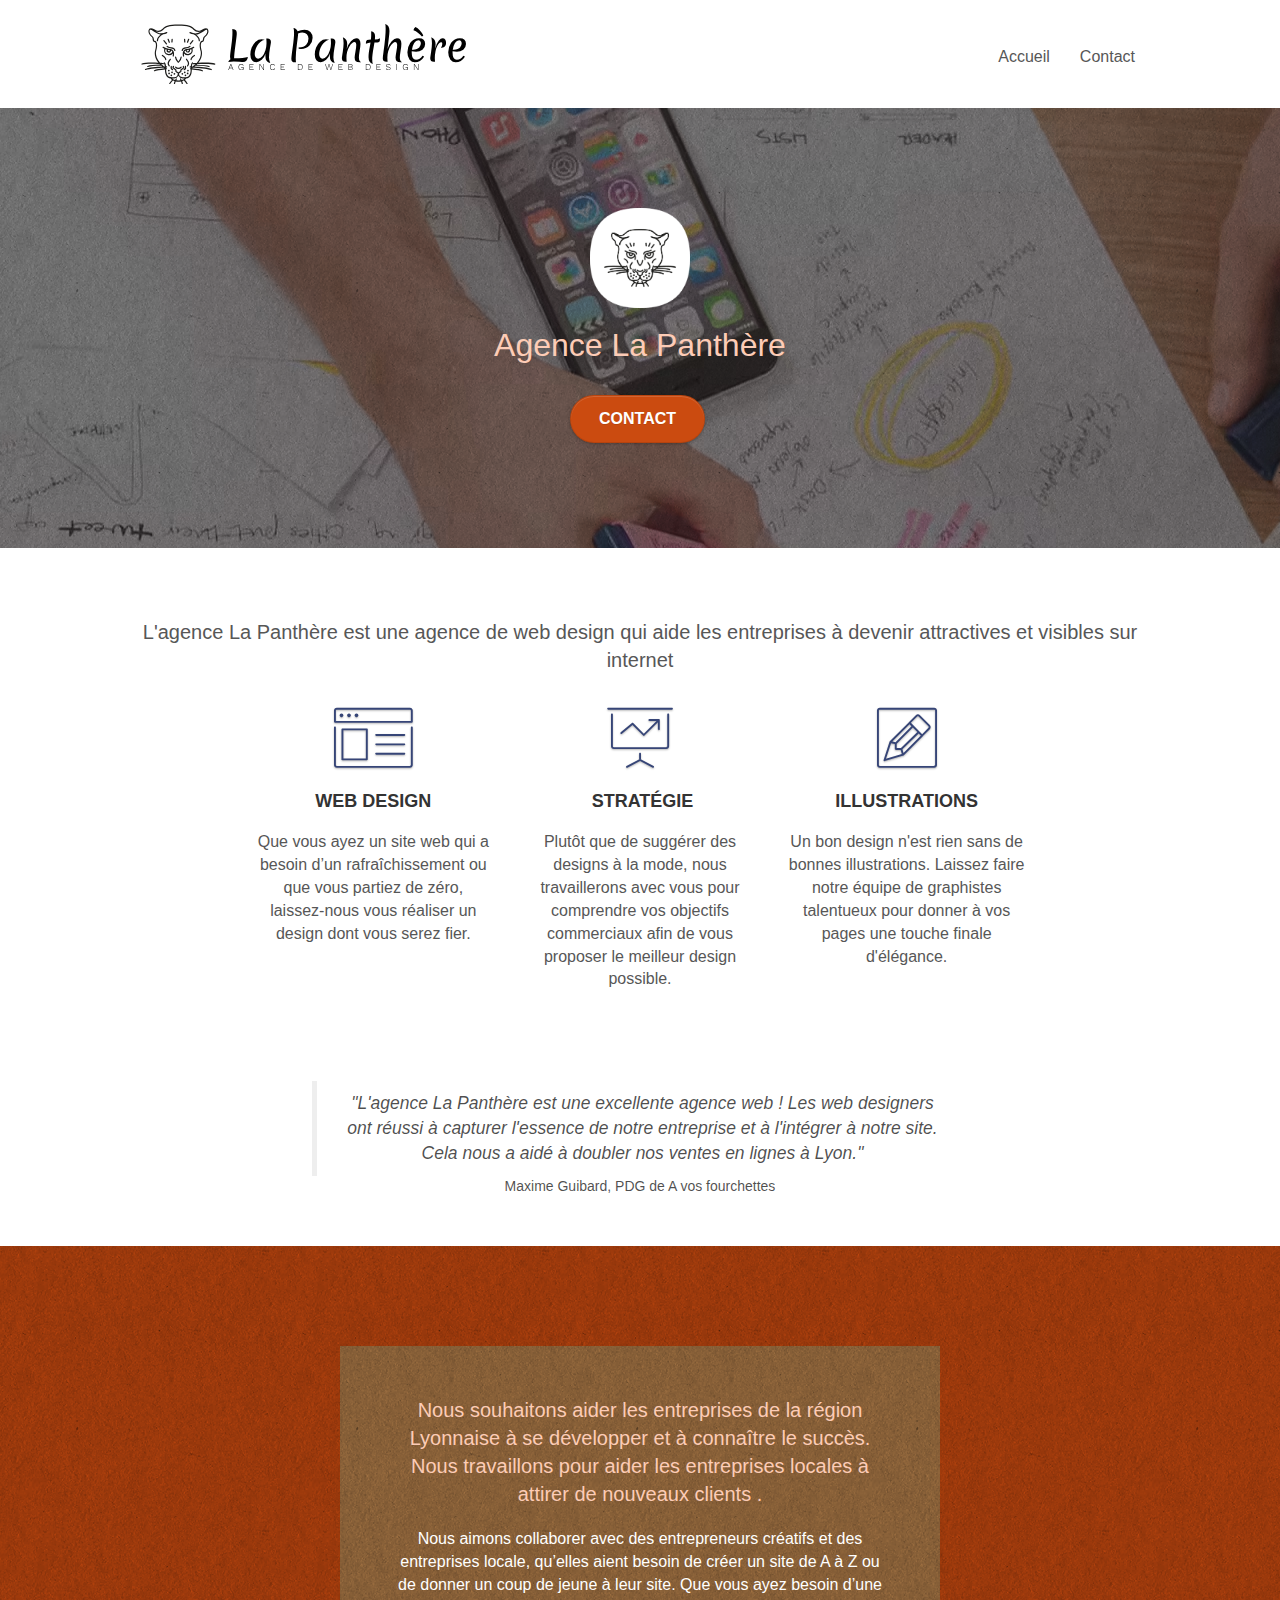
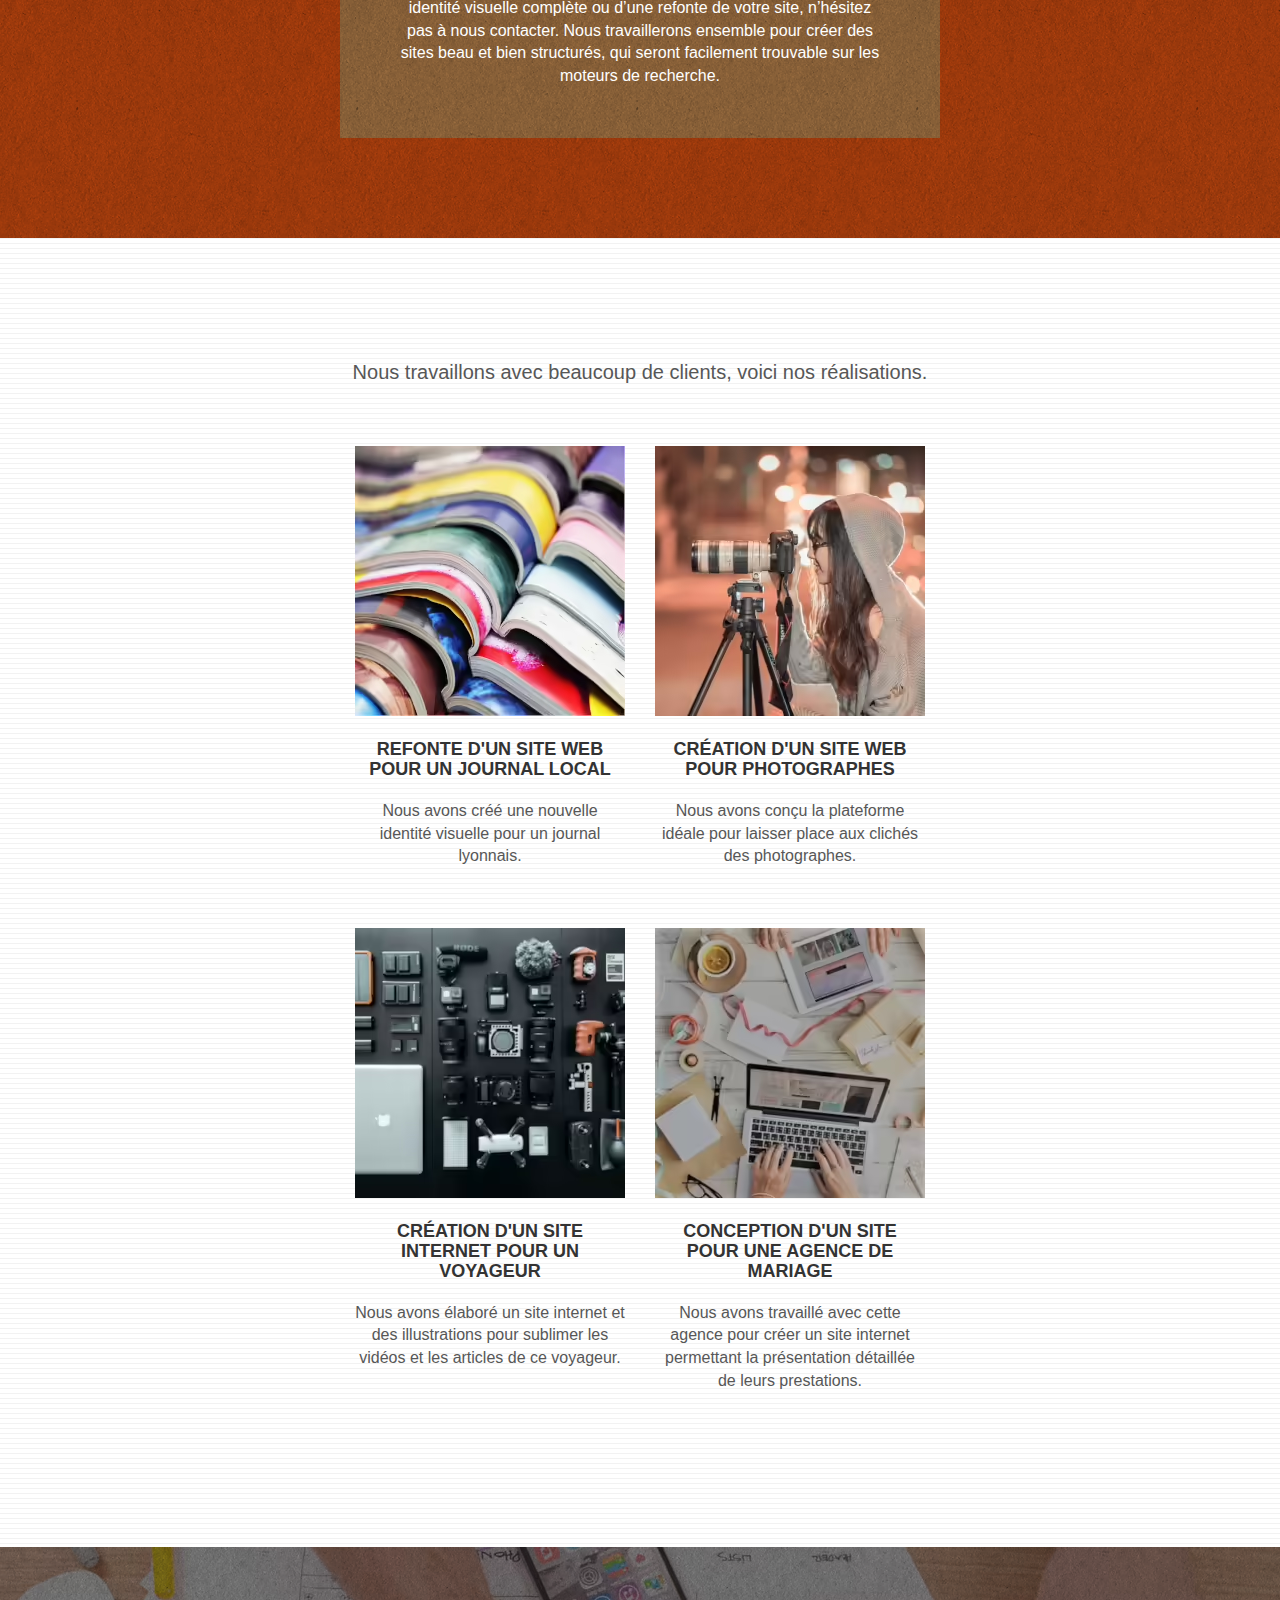
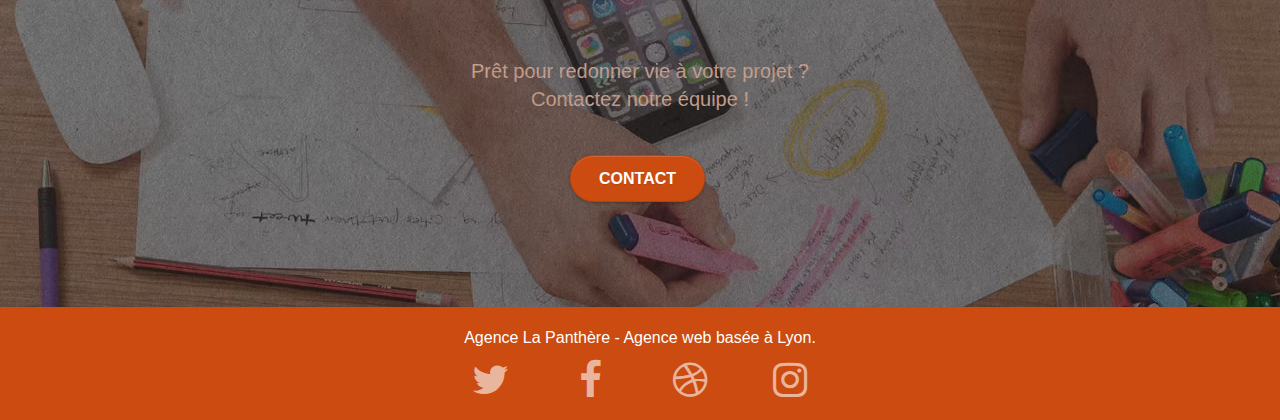
<file: index.html>
<!DOCTYPE html>
<html lang="fr-FR">
  <head>
    <meta charset="utf-8" />

    <!--removed useless meta keywords-->

    <meta
      name="description"
      content="Agence La Panthère, entreprise de webdesign, marketing digital, spécialiste de la création de sites web à Lyon, Rhône-Alpes, France"
    />
    <!--added content meta description-->
    <meta
      name="viewport"
      content="width=device-width, initial-scale=1.0, viewport-fit=cover"
    />

    <link rel="stylesheet" type="text/css" href="./css/bootstrap.min.css" />
    <link rel="stylesheet" type="text/css" href="style.min.css" />
    <link rel="stylesheet" type="text/css" href="./css/font-awesome.min.css" />
    <link rel="stylesheet" type="text/css" href="./css/et-line.min.css" />
    <link rel="canonical" href="https://edelob.github.io/P4/index.html" />
    <!--added canonical tag-->

    <link rel="shortcut icon" type="image/png" href="favicon.jpg" />
    <title>La Panthère, agence de web design à Lyon</title>
    <!--added title with name and location-->

    <!-- Analytics -->

    <!-- Analytics END -->
  </head>

  <body>
    <!-- Principal conteneur -->
    <main class="page-container">
      <!--changed div to main tag-->

      <!-- bloc-0 -->
      <div class="bloc bgc-white l-bloc" id="bloc-0">
        <div class="container bloc-sm">
          <nav class="navbar row">
            <div class="navbar-header">
              <!--removed useless keywords div-->
              <a class="navbar-brand" href="index.html"
                ><img
                  src="img/agence-la-panthere-monochrome.svg"
                  alt="image du logo de l'agence la Panthère"
                  height="60"
              /></a>
              <!--changed alt image description-->

              <!--removed useless keywords div-->

              <button
                id="nav-toggle"
                type="button"
                class="ui-navbar-toggle navbar-toggle"
                data-toggle="collapse"
                data-target=".navbar-1"
              >
                <span class="sr-only">Toggle navigation</span
                ><span class="icon-bar"></span><span class="icon-bar"></span
                ><span class="icon-bar"></span>
              </button>
            </div>
            <div class="collapse navbar-collapse navbar-1 special-dropdown-nav">
              <ul class="site-navigation nav navbar-nav">
                <li>
                  <a href="index.html">Accueil</a>
                </li>
                <li></li>
                <li>
                  <a href="contact.html">Contact</a>
                  <!--changed page2 to Contact-->
                </li>
              </ul>
            </div>
          </nav>
        </div>
      </div>
      <!-- bloc-0 END -->

      <!-- bloc-1-presentation -->
      <div
        class="bloc bgc-dark-slate-blue bg-banniere d-bloc bg-t-edge bloc-bg-texture texture-paper b-parallax"
        id="bloc-1-hero"
      >
        <div class="container bloc-lg">
          <div class="row tight-width-whitespace">
            <div class="col-sm-12">
              <img
                src="img/logo.png"
                class="center-block image-resize-mode"
                width="100"
                alt="image du logo de l'agence la Panthère"
              />
              <!--changed alt logo description, removed useless keywords-->

              <h1 class="text-center hero-bloc-text tc-white">
                Agence La Panthère
              </h1>
              <div class="text-center">
                <a
                  href="contact.html"
                  class="btn btn-lg btn-clean btn-rd cta-hero btn-atomic-tangerine"
                  id="cta-hero"
                  >Contact</a
                >
              </div>
            </div>
          </div>
        </div>
      </div>
      <!-- bloc-1-presentation END -->

      <!-- bloc-2-services -->
      <div class="bloc bgc-white l-bloc" id="bloc-2-services">
        <div class="container bloc-md">
          <div class="row">
            <div class="col-sm-12 text-center">
              <h2>
                L'agence La Panthère est une agence de web design qui aide les
                entreprises à devenir attractives et visibles sur internet
              </h2>
              <!--changed img for h2 text-->
            </div>
          </div>
          <div class="row voffset-lg med-width-whitespace">
            <div class="col-sm-4">
              <div class="text-center">
                <span
                  class="et-icon-browser sm-shadow icon-dark-slate-blue icons icon-lg"
                ></span>
              </div>
              <h3 class="mg-md text-center">Web design</h3>
              <p class="text-center">
                Que vous ayez un site web qui a besoin d&rsquo;un
                rafraîchissement ou que vous partiez de zéro, laissez-nous vous
                réaliser un design dont vous serez fier.
              </p>
            </div>
            <div class="col-sm-4">
              <div class="text-center">
                <span
                  class="et-icon-presentation sm-shadow icon-dark-slate-blue icons icon-lg"
                ></span>
              </div>
              <h3 class="mg-md text-center">&nbsp;Stratégie</h3>
              <p class="text-center">
                Plutôt que de suggérer des designs à la mode, nous travaillerons
                avec vous pour comprendre vos objectifs commerciaux afin de vous
                proposer le meilleur design possible.<br />
              </p>
            </div>
            <div class="col-sm-4">
              <div class="text-center">
                <span
                  class="et-icon-edit sm-shadow icon-dark-slate-blue icons icon-lg"
                ></span>
              </div>
              <h3 class="mg-md text-center">Illustrations</h3>
              <p class="text-center">
                Un bon design n'est rien sans de bonnes illustrations. Laissez
                faire notre équipe de graphistes talentueux pour donner à vos
                pages une touche finale d'élégance.
              </p>
            </div>
          </div>
          <div class="row voffset-lg voffset">
            <figure class="col-xs-12 col-md-8 col-md-offset-2 text-center">
              <blockquote style="margin-bottom: 0">
                <em
                  >"L'agence La Panthère est une excellente agence web ! Les web
                  designers ont réussi à capturer l'essence de notre entreprise
                  et à l'intégrer à notre site. Cela nous a aidé à doubler nos
                  ventes en lignes à Lyon."</em
                >
              </blockquote>
              <figcaption>Maxime Guibard, PDG de A vos fourchettes</figcaption>
            </figure>
            <!--replace citation image for figure and blockquote div-->
          </div>
        </div>
      </div>
      <!-- bloc-2-services END -->

      <!-- bloc-3-what-i-do -->
      <div
        class="bloc tc-white bgc-atomic-tangerine bg-presentation d-bloc bloc-bg-texture texture-paper b-parallax"
        id="bloc-3-what-i-do"
      >
        <div class="container bloc-lg">
          <div class="row tight-width-whitespace black-background">
            <div class="col-sm-12">
              <h2 class="mg-md text-center tc-white">
                Nous souhaitons aider les entreprises de la région Lyonnaise à
                se développer et à connaître le succès. Nous travaillons pour
                aider les entreprises locales à attirer de nouveaux clients .<br />
              </h2>
              <p class="text-center white">
                Nous aimons collaborer avec des entrepreneurs créatifs et des
                entreprises locale, qu’elles aient besoin de créer un site de A
                à Z ou de donner un coup de jeune à leur site. Que vous ayez
                besoin d’une identité visuelle complète ou d’une refonte de
                votre site, n’hésitez pas à nous contacter. Nous travaillerons
                ensemble pour créer des sites beau et bien structurés, qui
                seront facilement trouvable sur les moteurs de recherche.
              </p>
              <!--removed redundant contact link-->
            </div>
          </div>
        </div>
      </div>
      <!-- bloc-3-what-i-do END -->

      <!-- bloc-4-portfolio -->
      <div
        class="bloc bgc-white bg-lines-h2-bg bg-repeat l-bloc"
        id="bloc-4-portfolio"
      >
        <div class="container bloc-lg">
          <div class="row">
            <div class="col-sm-12 text-center">
              <h2>
                Nous travaillons avec beaucoup de clients, voici nos
                réalisations.
              </h2>
            </div>
            <!--replaced text img with h2 title-->
          </div>
          <div class="row tight-width-whitespace portfolio-row">
            <div class="col-sm-6">
              <a
                href="#"
                data-lightbox="img/site_web_journal_local.jpg"
                data-gallery-id="gallery-1"
                data-caption="Refonte d'un site web pour un journal local"
                data-frame="snapshot-lb"
                ><img
                  src="img/site_web_journal_local-270.avif"
                  alt="photo d'une pile de livres ouverts"
                  class="img-responsive portfolio-thumb"
              /></a>
              <h3 class="mg-md text-center">
                Refonte d'un site web pour un journal local
              </h3>
              <p class="text-center">
                Nous avons créé une nouvelle identité visuelle pour un journal
                lyonnais.
              </p>
            </div>
            <div class="col-sm-6">
              <a
                href="#"
                data-lightbox="img/site_web_photographe.jpg"
                data-gallery-id="gallery-1"
                data-caption="Création d'un site web pour photographes"
                data-frame="snapshot-lb"
                ><img
                  src="img/site_web_photographe-270.avif"
                  class="img-responsive portfolio-thumb"
                  alt="photo d'une personne entrain de prendre une photo"
              /></a>
              <h3 class="mg-md text-center">
                Création d'un site web pour photographes
              </h3>
              <p class="text-center">
                Nous avons conçu la plateforme idéale pour laisser place aux
                clichés des photographes.
              </p>
            </div>
          </div>
          <div class="row tight-width-whitespace portfolio-row">
            <div class="col-sm-6">
              <a
                href="#"
                data-lightbox="img/site_internet_voyageur.jpg"
                data-gallery-id="gallery-1"
                data-caption="Création d'un site internet pour un voyageur"
                data-frame="snapshot-lb"
                ><img
                  src="img/site_internet_voyageur-270.avif"
                  class="img-responsive portfolio-thumb"
                  alt="photo d'un kit de voyage"
              /></a>
              <!--changed img scale and format for .avif-->
              <h3 class="mg-md text-center">
                Création d'un site internet pour un voyageur
              </h3>
              <p class="text-center">
                Nous avons élaboré un site internet et des illustrations pour
                sublimer les vidéos et les articles de ce voyageur.
              </p>
            </div>
            <div class="col-sm-6">
              <a
                href="#"
                data-lightbox="img/site_agence_mariage.jpg"
                data-gallery-id="gallery-1"
                data-caption="Conception d'un site pour une agence de mariage"
                data-frame="snapshot-lb"
                ><img
                  src="img/site_agence_mariage-270.avif"
                  class="img-responsive portfolio-thumb"
                  alt="photo d'une personne qui prépare des faire-parts"
              /></a>
              <!--changed img scale and format for .avif-->

              <h3 class="mg-md text-center">
                Conception d'un site pour une agence de mariage
              </h3>
              <p class="text-center">
                Nous avons travaillé avec cette agence pour créer un site
                internet permettant la présentation détaillée de leurs
                prestations.
              </p>
            </div>
          </div>
        </div>
      </div>
      <!-- bloc-4-portfolio END -->

      <!-- bloc-5-cta -->
      <div
        class="bloc bgc-dark-slate-blue bg-banniere d-bloc bloc-bg-texture texture-paper"
        id="bloc-5-cta"
      >
        <div class="container bloc-lg">
          <div class="row">
            <h2 class="mg-md text-center tc-white">
              Prêt pour redonner vie à votre projet ?<br />Contactez notre
              équipe !
            </h2>
            <div class="col-sm-12 text-center">
              <a
                href="contact.html"
                class="btn btn-atomic-tangerine btn-clean btn-rd btn-lg cta-hero"
                >Contact</a
              >
            </div>
          </div>
        </div>
      </div>
      <!-- bloc-5-cta END -->

      <!-- Footer - bloc-8 -->
      <footer class="bloc bgc-atomic-tangerine d-bloc" id="bloc-8">
        <div class="container bloc-sm">
          <div class="row">
            <div class="col-sm-12">
              <p class="text-center white">
                Agence La Panthère - Agence web basée à Lyon.<br />
              </p>
              <div class="row row-no-gutters social">
                <div class="col-sm-3">
                  <div class="text-center">
                    <a
                      class="social"
                      href="https://twitter.com"
                      aria-label="Suivez-nous sur Twitter"
                      ><i class="fa fa-twitter icon-md" aria-hidden="true"></i
                    ></a>
                  </div>
                </div>
                <div class="col-sm-3">
                  <div class="text-center">
                    <a
                      class="social"
                      href="https://facebook.com"
                      aria-label="Suivez-nous sur Facebook"
                      ><span
                        class="fa fa-facebook icon-md"
                        aria-hidden="true"
                      ></span
                    ></a>
                  </div>
                </div>
                <div class="col-sm-3">
                  <div class="text-center">
                    <a
                      class="social"
                      href="https://dribbble.com"
                      aria-label="Trouvez l'inspiration sur Dribbble"
                      ><span
                        class="fa fa-dribbble icon-md"
                        aria-hidden="true"
                      ></span
                    ></a>
                  </div>
                </div>
                <div class="col-sm-3">
                  <div class="text-center">
                    <a
                      class="social"
                      href="https://instagram.com"
                      aria-label="Suivez-nous sur Instagram"
                      ><span
                        class="fa fa-instagram icon-md"
                        aria-hidden="true"
                      ></span
                    ></a>
                  </div>
                </div>
                <!--added link to social media and aria description-->
                <!--remove useless keywords div and non relevant links-->
              </div>
            </div>
          </div>
        </div>
      </footer>
      <!-- Footer - bloc-8 END -->
    </main>
    <!-- Principal conteneur END -->
    <script src="./js/jquery-2.1.0.min.js"></script>
    <script src="./js/bootstrap.min.js"></script>
    <script src="./js/blocs.min.js"></script>
    <script src="./js/jquery.touchSwipe.min.js" defer></script>
    <script src="./js/gmaps.min.js"></script>
  </body>
</html>
</file>
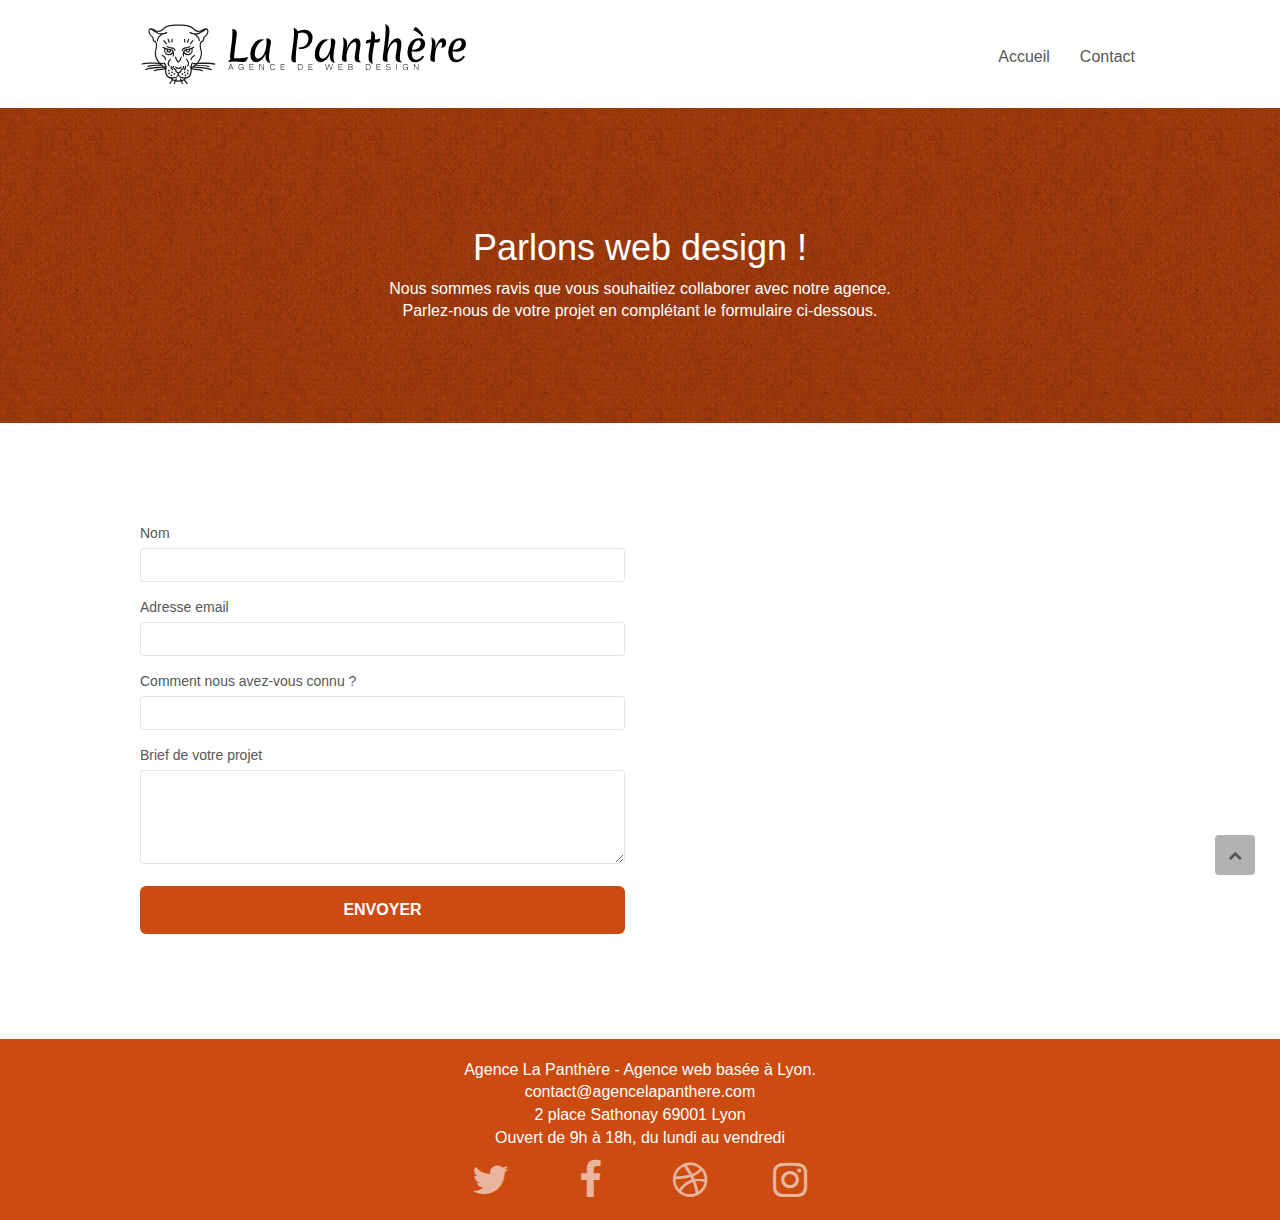
<file: contact.html>
<!doctype html>
<html lang="fr-FR">

<head>
	<meta charset="utf-8">
	<!--removed useless meta keywords-->

	<meta name="description" content="Agence La Panthère, entreprise de webdesign à Lyon, formulaire de contact">
	<!--added content meta description-->

	<meta name="viewport" content="width=device-width, initial-scale=1.0, viewport-fit=cover">

	<link rel="stylesheet" type="text/css" href="./css/bootstrap.min.css">
	<link rel="stylesheet" type="text/css" href="style.min.css">
	<link rel="stylesheet" type="text/css" href="./css/font-awesome.min.css">
	<link rel="stylesheet" type="text/css" href="./css/et-line.min.css">

	<link rel="shortcut icon" type="image/png" href="favicon.jpg">
	<title>Agence La Panthère, contact</title>
	<!--added title with name and contact-->


	<!-- Analytics -->

	<!-- Analytics END -->

</head>

<body>
	<!-- Principal conteneur -->
	<main class="page-container">

		<!-- bloc-0 -->
		<div class="bloc bgc-white l-bloc " id="bloc-0">
			<div class="container bloc-sm">
				<nav class="navbar row">
					<div class="navbar-header">
						<a class="navbar-brand" href="index.html"><img src="img/agence-la-panthere-monochrome.svg"
								alt="atlanta web design logo" height="60" /></a>
						<button id="nav-toggle" type="button" class="ui-navbar-toggle navbar-toggle"
							data-toggle="collapse" data-target=".navbar-1">
							<span class="sr-only">Toggle navigation</span><span class="icon-bar"></span><span
								class="icon-bar"></span><span class="icon-bar"></span>
						</button>
					</div>
					<div class="collapse navbar-collapse navbar-1 special-dropdown-nav">
						<ul class="site-navigation nav navbar-nav">
							<li>
								<a href="index.html">Accueil</a>
							</li>
							<li>
							</li>
							<li>
								<a href="contact.html">Contact</a>
							</li>
						</ul>
					</div>
				</nav>
			</div>
		</div>
		<!-- bloc-0 END -->

		<!-- bloc-6 -->
		<div class="bloc bg-dots-bg bg-repeat bgc-atomic-tangerine d-bloc bloc-bg-texture texture-paper" id="bloc-6">
			<div class="container bloc-lg">
				<div class="row">
					<div class="col-sm-12">
						<h1 class="text-center hero-bloc-text white">
							Parlons web design !
						</h1>
						<p class="text-center mg-lg white tight-width-whitespace">
							Nous sommes ravis que vous souhaitiez collaborer avec notre agence.<br>
							Parlez-nous de votre projet en complétant le formulaire ci-dessous.
						</p>
					</div>
				</div>
			</div>
		</div>
		<!-- bloc-6 END -->

		<!-- bloc-7 -->
		<div class="bloc bgc-white l-bloc" id="bloc-7">
			<div class="container bloc-lg">
				<div class="row">
					<div class="col-sm-6">
						<form id="form_1" novalidate data-success-msg="Your message has been sent."
							data-fail-msg="Sorry it seems that our mail server is not responding, Sorry for the inconvenience!">
							<div class="form-group">
								<label for="name">
									Nom
								</label>
								<input id="name" class="form-control" type="text" required />
							</div>
							<div class="form-group">
								<label for="email">
									Adresse email
								</label>
								<input id="email" class="form-control" type="email" required />
							</div>
							<div class="form-group">
								<label for="find-us">
									Comment nous avez-vous connu ?
								</label>
								<input class="form-control" type="text" required id="find-us" />
							</div>
							<div class="form-group">
								<label for="message">
									Brief de votre projet<br>
								</label><textarea id="message" class="form-control" rows="4" cols="50"
									required></textarea>
							</div>
							<button class="bloc-button btn btn-lg btn-block cta-hero btn-atomic-tangerine"
								type="submit">
								Envoyer
							</button>
						</form>
					</div>
				</div>
			</div>
		</div>
		<!-- bloc-7 END -->

		<!-- ScrollToTop Button -->
		<a href="contact.html" aria-label="Haut de page" class="bloc-button btn btn-d scrollToTop"
			onclick="scrollToTarget('1')"><span class="fa fa-chevron-up" aria-hidden="true"></span></a>
		<!-- ScrollToTop Button END-->


		<!-- Footer - bloc-8 -->
		<div class="bloc bgc-atomic-tangerine d-bloc" id="bloc-8">
			<div class="container bloc-sm">
				<div class="row">
					<div class="col-sm-12">
						<p class="text-center white">
							Agence La Panthère - Agence web basée à Lyon.<br>
							contact@agencelapanthere.com<br>2 place Sathonay 69001 Lyon<br>Ouvert de 9h à 18h, du lundi
							au vendredi<br>
						</p>
						<!--add agency address, contact and opening hours-->
						<div class="row row-no-gutters social">
							<div class="col-sm-3">
								<div class="text-center">
									<a class="social" href="https://twitter.com"
										aria-label="Suivez-nous sur Twitter"><span class="fa fa-twitter icon-md"
											aria-hidden="true"></span></a>
								</div>
							</div>
							<div class="col-sm-3">
								<div class="text-center">
									<a class="social" href="https://facebook.com"
										aria-label="Suivez-nous sur Facebook"><span class="fa fa-facebook icon-md"
											aria-hidden="true"></span></a>
								</div>
							</div>
							<div class="col-sm-3">
								<div class="text-center">
									<a class="social" href="https://dribbble.com"
										aria-label="Trouvez l'inspiration sur Dribbble"><span
											class="fa fa-dribbble icon-md" aria-hidden="true"></span></a>
								</div>
							</div>
							<div class="col-sm-3">
								<div class="text-center">
									<a class="social" href="https://instagram.com"
										aria-label="Suivez-nous sur Instagram"><span class="fa fa-instagram icon-md"
											aria-hidden="true"></span></a>
								</div>
							</div>
						</div>
					</div>
				</div>
			</div>
		</div>
		<!-- Footer - bloc-8 END -->

	</main>
	<!-- Principal conteneur END -->



	<script src="./js/jquery-2.1.0.min.js"></script>
	<script src="./js/bootstrap.min.js"></script>
	<script src="./js/blocs.min.js"></script>
	<script src="./js/jqBootstrapValidation.js"></script>
	<script src="./js/formHandler.js"></script>

</body>

</html>
</file>
<file: style.min.css>
body{margin:0;padding:0;background:#fff;overflow-x:hidden;-webkit-font-smoothing:antialiased;-moz-osx-font-smoothing:grayscale}a,button{transition:all .3s ease-in-out;outline:0!important}a:hover{text-decoration:none;cursor:pointer}#page-loading-blocs-notifaction{position:fixed;top:0;bottom:0;width:100%;z-index:100000;background:#fff url(img/pageload-spinner.gif) no-repeat center center}.bloc{width:100%;clear:both;background:50% 50% no-repeat;padding:0 50px;-webkit-background-size:cover;-moz-background-size:cover;-o-background-size:cover;background-size:cover;position:relative}.bloc .container{padding-left:0;padding-right:0}.bloc-lg{padding:100px 50px}.bloc-md{padding:50px}.bloc-sm{padding:20px 50px}.bg-b-edge,.bg-bl-edge,.bg-br-edge,.bg-center,.bg-l-edge,.bg-r-edge,.bg-repeat,.bg-t-edge,.bg-tl-edge,.bg-tr-edge{-webkit-background-size:auto!important;-moz-background-size:auto!important;-o-background-size:auto!important;background-size:auto!important}.bg-repeat{background:repeat}.bg-t-edge{background:top no-repeat}.bloc-bg-texture::before{content:"";background-size:2px 2px;position:absolute;top:0;bottom:0;left:0;right:0}.texture-paper::before{background:url(img/texture-paper.avif);background-size:280px 280px}.b-parallax{background-attachment:fixed}.d-bloc{color:rgba(255,255,255,.7)}.d-bloc button:hover{color:rgba(255,255,255,.9)}.d-bloc .icon-round,.d-bloc .icon-rounded,.d-bloc .icon-semi-rounded-a,.d-bloc .icon-semi-rounded-b,.d-bloc .icon-square{border-color:rgba(255,255,255,.9)}.d-bloc .divider-h span{border-color:rgba(255,255,255,.2)}.d-bloc .a-btn,.d-bloc .navbar a,.d-bloc .navbar-brand,.d-bloc a .icon-lg,.d-bloc a .icon-md,.d-bloc a .icon-sm,.d-bloc a .icon-xl,.d-bloc h1 a,.d-bloc h2 a,.d-bloc h3 a,.d-bloc h4 a,.d-bloc h5 a,.d-bloc h6 a,.d-bloc p a{color:rgba(255,255,255,.6)}.d-bloc .a-btn:hover,.d-bloc .navbar a:hover,.d-bloc .navbar-brand:hover,.d-bloc a:hover .icon-lg,.d-bloc a:hover .icon-md,.d-bloc a:hover .icon-sm,.d-bloc a:hover .icon-xl,.d-bloc h1 a:hover,.d-bloc h2 a:hover,.d-bloc h3 a:hover,.d-bloc h4 a:hover,.d-bloc h5 a:hover,.d-bloc h6 a:hover,.d-bloc p a:hover{color:rgba(255,255,255,1)}.d-bloc .navbar-toggle .icon-bar{background:rgba(255,255,255,1)}.d-bloc .btn-wire,.d-bloc .btn-wire:hover{color:rgba(255,255,255,1);border-color:rgba(255,255,255,1)}.d-bloc .panel{color:rgba(0,0,0,.8)}.d-bloc .panel button:hover{color:rgba(0,0,0,1)}.d-bloc .panel icon{border-color:rgba(0,0,0,.7)}.d-bloc .panel .divider-h span{border-color:rgba(0,0,0,.1)}.d-bloc .panel .a-btn{color:rgba(0,0,0,.6)}.d-bloc .panel .a-btn:hover{color:rgba(0,0,0,1)}.d-bloc .panel .btn-wire,.d-bloc .panel .btn-wire:hover{color:rgba(0,0,0,.7);border-color:rgba(0,0,0,.3)}.d-bloc .panel,.l-bloc{color:rgba(0,0,0,.7)}.d-bloc .panel button:hover,.l-bloc button:hover{color:rgba(0,0,0,.7)}.l-bloc .icon-round,.l-bloc .icon-rounded,.l-bloc .icon-semi-rounded-a,.l-bloc .icon-semi-rounded-b,.l-bloc .icon-square{border-color:rgba(0,0,0,.7)}.d-bloc .panel .divider-h span,.l-bloc .divider-h span{border-color:rgba(0,0,0,.1)}.d-bloc .panel .a-btn,.l-bloc .a-btn,.l-bloc .navbar a,.l-bloc .navbar-brand,.l-bloc a .icon-lg,.l-bloc a .icon-md,.l-bloc a .icon-sm,.l-bloc a .icon-xl,.l-bloc h1 a,.l-bloc h2 a,.l-bloc h3 a,.l-bloc h4 a,.l-bloc h5 a,.l-bloc h6 a,.l-bloc p a{color:rgba(0,0,0,.7)}.d-bloc .panel .a-btn:hover,.l-bloc .a-btn:hover,.l-bloc .navbar a:hover,.l-bloc .navbar-brand:hover,.l-bloc a:hover .icon-lg,.l-bloc a:hover .icon-md,.l-bloc a:hover .icon-sm,.l-bloc a:hover .icon-xl,.l-bloc h1 a:hover,.l-bloc h2 a:hover,.l-bloc h3 a:hover,.l-bloc h4 a:hover,.l-bloc h5 a:hover,.l-bloc h6 a:hover,.l-bloc p a:hover{color:rgba(0,0,0,1)}.l-bloc .navbar-toggle .icon-bar{color:rgba(0,0,0,.6)}.d-bloc .panel .btn-wire,.d-bloc .panel .btn-wire:hover,.l-bloc .btn-wire,.l-bloc .btn-wire:hover{color:rgba(0,0,0,.7);border-color:rgba(0,0,0,.3)}.voffset{margin-top:30px}.voffset-lg{margin-top:80px}.row-no-gutters{margin-right:0;margin-left:0}.row.row-no-gutters>[class*=" col-"],.row.row-no-gutters>[class^=col-]{padding-right:0;padding-left:0}#bloc-1-hero h1{font-size:32px}.navbar{margin-bottom:0;z-index:1}.navbar-brand{height:auto;padding:3px 15px;font-size:25px;font-weight:400;font-weight:600;line-height:44px}.navbar-brand img{max-height:200px;margin:0 5px 0 0;display:inline}.navbar-brand img[src$=svg]{min-width:100px}.nav-center .navbar-brand img{margin:0}.navbar .nav{padding-top:2px;margin-right:-16px;float:right;z-index:1}.nav>li{float:left;margin-top:4px;font-size:16px}.navbar-nav .open .dropdown-menu>li>a{text-align:inherit}.nav>li a:focus,.nav>li a:hover{background:0 0}.navbar-toggle{margin:10px 10px 0 0;border:0}.navbar-toggle:hover{background:0 0!important}.navbar-toggle .icon-bar{background-color:rgba(0,0,0,.8);width:26px}.nav-invert .navbar .nav{float:left}.nav-invert .navbar-brand,.nav-invert .navbar-header{float:right;position:relative;z-index:2}@media (min-width:768px){.site-navigation{position:absolute;top:50%;right:20px;transform:translate(0,-50%);-webkit-transform:translateY(-50%)}.nav>li .dropdown-menu a,.nav>li .dropdown-menu a:hover{color:#484848}.nav-invert .site-navigation{left:0;right:0}.nav-center{text-align:center}.nav-center .navbar-header{width:100%}.nav-center .nav>li,.nav-center .navbar-brand,.nav-center .navbar-header{float:none;display:inline-block}.nav-center .site-navigation{position:relative;width:100%;right:0;margin-right:0;margin-top:20px}.nav-center.mini-nav .navbar-toggle{float:none;margin:10px auto 0}}.nav>li>.dropdown a{background:0 0!important;display:block;padding:14px 15px}nav .caret{margin:0 5px}.dropdown-menu .dropdown-menu{top:-8px;left:100%}.dropdown-menu .dropmenu-flow-right{top:100%;left:0;margin-left:-1px;border-top-left-radius:0;border-top-right-radius:0}.dropdown-menu .dropdown span{border:4px solid #000;border-top-color:transparent;border-right-color:transparent;border-bottom-color:transparent;margin:6px -5px 0 0!important;float:right}.mg-md{margin-top:10px;margin-bottom:20px}.mg-lg{margin-top:10px;margin-bottom:40px}.btn{margin:0 5px 5px 0}.btn.pull-right{margin:0 0 5px 5px}.btn-d,.btn-d:focus,.btn-d:hover{color:#fff;background:rgba(0,0,0,.3)}button{outline:0!important}.btn-rd{border-radius:40px}.btn-clean{border:1px solid rgba(0,0,0,.08);border-bottom-color:rgba(0,0,0,.1);text-shadow:0 1px 0 rgba(0,0,1,.1);box-shadow:0 1px 3px rgba(0,0,1,.25),inset 0 1px 0 0 rgba(255,255,255,.15)}.icon-md{font-size:40px!important}.icon-lg{font-size:60px!important}.sm-shadow{text-shadow:0 1px 2px rgba(0,0,0,.3)}.panel-sq,.panel-sq .panel-footer,.panel-sq .panel-heading{border-radius:0}.panel-rd{border-radius:30px}.panel-rd .panel-heading{border-radius:29px 29px 0 0}.panel-rd .panel-footer{border-radius:0 0 29px 29px}.form-control{border-color:rgba(0,0,0,.1);box-shadow:none}.scrollToTop{width:40px;height:40px;position:fixed;bottom:20px;right:20px;z-index:500;transition:all .3s ease-in-out}.scrollToTop span{margin-top:6px}.showScrollTop{font-size:14px;opacity:1}a[data-lightbox]{position:relative;display:block;text-align:center}a[data-lightbox]:hover::before{content:"+";font-family:HelveticaNeue-Light,"Helvetica Neue Light","Helvetica Neue",Helvetica,Arial;font-size:32px;width:50px;height:50px;margin-left:-25px;border-radius:50%;background:rgba(0,0,0,.6);color:#fff;font-weight:100;z-index:1;position:absolute;top:50%;transform:translateY(-50%);-webkit-transform:translateY(-50%)}a[data-lightbox]:hover img{opacity:.6;-webkit-animation-fill-mode:none;animation-fill-mode:none}#lightbox-modal{display:flex;align-items:center}#lightbox-modal .modal-dialog{width:90%;max-width:900px;margin:0 auto 0}#lightbox-modal .modal-dialog img{max-height:90vh;margin:0 auto}.lightbox-caption{padding:20px;color:#fff;background:rgba(0,0,0,.5);position:absolute;left:15px;right:15px;bottom:5px}.close-lightbox{color:#fff;font-size:30px;position:absolute;top:20px;right:20px;z-index:20;background:rgba(0,0,0,.5);border:none;line-height:30px;padding:0 9px 5px;opacity:.3}.close-lightbox:hover,.next-lightbox:hover,.prev-lightbox:hover{opacity:1;color:#fff}.next-lightbox,.prev-lightbox{font-size:20px;color:rgba(255,255,255,.9);background:rgba(0,0,0,.5);transition:all .2s ease-in-out;position:absolute;top:45%;z-index:1;opacity:.4}.next-lightbox{padding:6px 8px 1px 13px;right:25px}.prev-lightbox{padding:6px 13px 1px 10px;left:25px}.snapshot-lb .modal-body{padding-bottom:45px}.snapshot-lb .lightbox-caption{padding:0;color:rgba(0,0,0,.5);background:0 0}.btn,a,h1,h2,h3,h4,h5,h6,label,p{font-family:helvetica;font-weight:400;color:#575757!important}.container{max-width:1000px}.hero-bloc-text{font-size:36px}.hero-bloc-text-sub{font-size:36px}.statement-bloc-text{line-height:26px;font-style:italic;font-size:20px;text-align:center;font-weight:lighter;max-width:520px;margin:auto auto auto auto}p{font-size:16px}.tight-width-whitespace{max-width:600px;margin:auto auto auto auto}.h1{font-size:22px;font-family:"Open Sans"}.cta-hero{margin-top:22px;color:#fff!important;text-transform:uppercase;padding:12px 28px 12px 28px;font-size:16px;font-weight:700}.social{max-width:400px;margin:auto auto auto auto}h2{font-size:20px;line-height:1.4em}h3{font-size:18px;text-transform:uppercase;font-weight:700;color:#333!important}.med-width-whitespace{max-width:800px;margin:auto auto auto auto;box-shadow:0 0 0 #000}h1{color:#333!important}h4{color:#333!important}.icons{margin-bottom:14px;margin-top:24px}.white{color:#fff!important}.portfolio-thumb{margin-bottom:24px}.portfolio-row{margin-bottom:44px;margin-top:50px}.avatar{box-shadow:0 4px 9px rgba(0,0,0,.3)}.black-background{background-color:rgba(165,147,99,.7);padding:40px 40px 40px 40px}.bold-link{font-weight:900;text-decoration:underline!important}.bgc-white{background-color:#fff}.bgc-dark-slate-blue{background-color:#364577}.bgc-atomic-tangerine{background-color:#cb4b10}.tc-white{color:#fdccb6!important}.btn-atomic-tangerine{background:#cb4b10;color:#fff!important}.btn-atomic-tangerine:hover{background:#c27956!important;color:#fff!important}.ltc-white{color:#fff!important}.ltc-white:hover{color:#ccc!important}.ltc-atomic-tangerine{color:#f3976c!important}.ltc-atomic-tangerine:hover{color:#c27956!important}.icon-dark-slate-blue{color:#364577!important;border-color:#364577!important}.bg-dots-bg{background-image:url(img/dots-bg.png)}.bg-lines-h2-bg{background-image:url(img/lines-h2-bg.png)}.bg-banniere{background-image:url(img/agence-la-panthere.avif)}.bg-presentation{background-image:url(img/image-de-presentation.avif)}@media (max-width:1024px){.bloc{padding-left:20px;padding-right:20px}.bloc-tile-2.full-width-bloc .container,.bloc-tile-3.full-width-bloc .container,.bloc-tile-4.full-width-bloc .container,.bloc.full-width-bloc{padding-left:0;padding-right:0}}@media (max-width:992px) and (min-width:768px){.navbar .nav{max-width:80%}.nav-center.navbar .nav{max-width:100%}}@media only screen and (min-width:768px) and (max-width:1024px) and (orientation:landscape){.b-parallax{background-attachment:scroll}}@media only screen and (min-width:1024px) and (max-width:1366px) and (-webkit-min-device-pixel-ratio:1.5){.b-parallax{background-attachment:scroll}}@media (max-width:991px){.container{width:100%}.b-parallax{background-attachment:scroll}#hero-bloc,.page-container{overflow-x:hidden;position:relative}.bloc-group,.bloc-group .bloc{display:block;width:100%}.bloc-fill-screen .fill-bloc-bottom-edge,.bloc-fill-screen .fill-bloc-top-edge{padding:0 20px}}@media (max-width:767px){.page-container{overflow-x:hidden;position:relative}#disqus_thread,h1,h2,h3,h4,h5,h6,p{padding-left:10px!important;padding-right:10px!important}.b-parallax{background-attachment:scroll}.navbar .nav{padding-top:0;border-top:1px solid rgba(0,0,0,.2);float:none!important}.navbar.row{margin-left:0;margin-right:0}.site-navigation{position:inherit;transform:none;-webkit-transform:none;-ms-transform:none}.nav>li{margin-top:0;border-bottom:1px solid rgba(0,0,0,.1);background:rgba(0,0,0,.05);text-align:left;padding-left:15px;width:100%}.nav>li:hover{background:rgba(0,0,0,.08)}.dropdown .dropdown a .caret{float:none;margin:5px 0 0 10px!important;border:4px solid #000;border-bottom-color:transparent;border-right-color:transparent;border-left-color:transparent}#hero-bloc .navbar .nav{background:rgba(0,0,0,.8)}#hero-bloc .navbar .nav a{color:rgba(255,255,255,.6)}.hero{padding:50px 0}.hero-nav{left:-1px;right:-1px}.navbar-collapse{padding:0;overflow-x:hidden;-webkit-box-shadow:none;box-shadow:none}.navbar-brand img{max-height:40px;width:auto}.nav-invert .navbar-header{float:none;width:100%}.nav-invert .navbar-toggle{float:left;margin-left:10px}.bloc{padding-left:0;padding-right:0}.bloc-lg,.bloc-xl,.bloc-xxl{padding:40px 0}.bloc-md,.bloc-sm{padding-left:0;padding-right:0}.bloc-fill-screen .fill-bloc-bottom-edge,.bloc-fill-screen .fill-bloc-top-edge,.bloc-tile-2 .container,.bloc-tile-3 .container,.bloc-tile-4 .container{padding-left:0;padding-right:0}.a-block{padding:0 10px}.btn-dwn{display:none}.voffset{margin-top:5px}.voffset-md{margin-top:20px}.voffset-lg{margin-top:30px}form{padding:5px}.close-lightbox{display:inline-block}.blocsapp-device-iphone5{background-size:216px 425px;padding-top:60px;width:216px;height:425px}.blocsapp-device-iphone5 img{width:180px;height:320px}}@media (max-width:400px){.bloc{padding-left:0;padding-right:0}}@media (max-width:767px){.bloc-mob-center-text{text-align:center}}
</file>
